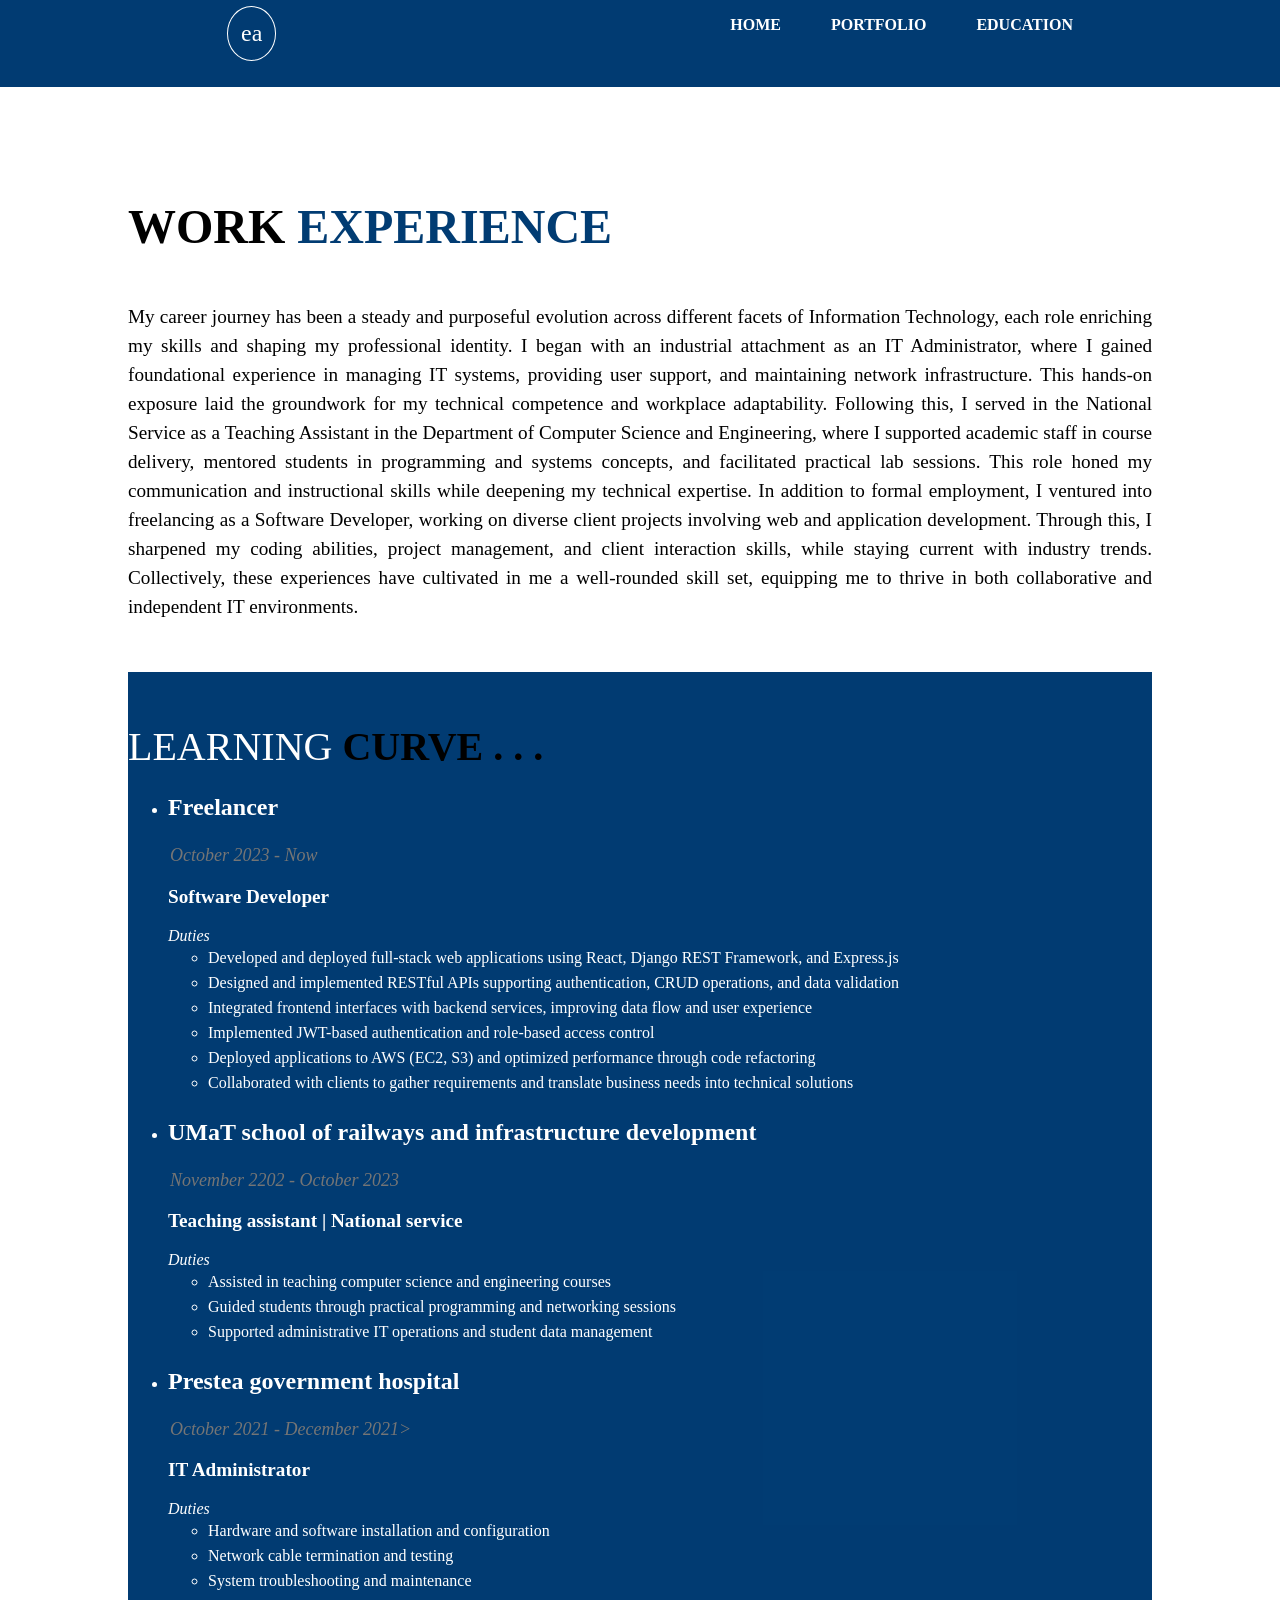
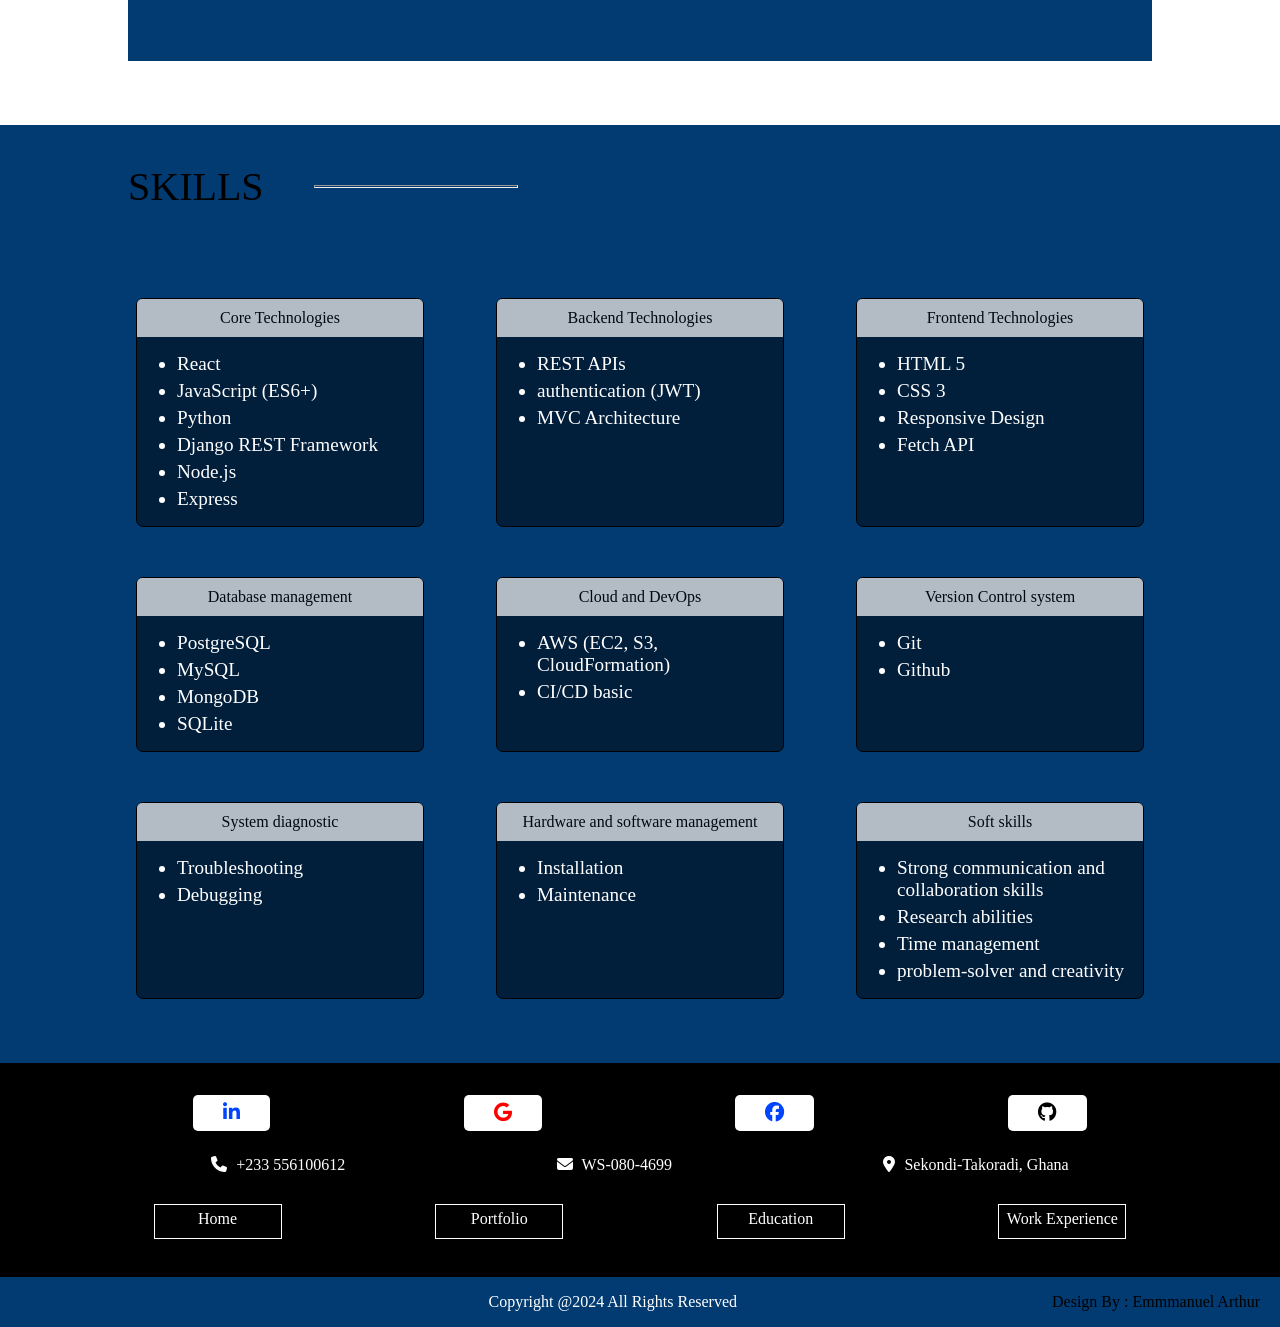
<file: work_experience.html>
<!DOCTYPE html>
<html lang="en">
<head>
    <meta charset="UTF-8">
    <meta name="viewport" content="width=device-width, initial-scale=1.0">
    <title>Work Experience</title>
    <link rel="stylesheet" href="./styles/home_styles.css">
    <link rel="stylesheet" href="./styles/work_experience-styles.css">
    <link rel="stylesheet" href="https://cdnjs.cloudflare.com/ajax/libs/font-awesome/6.5.1/css/all.min.css">
</head>
<body>
    <nav>
        <div id="icon"><a href="./index.html">ea</a></div>
        <ul>
            <li><a href="./index.html">HOME</a></li>
            <li><a href="./project.html">PORTFOLIO</a></li>
            <li><a href="./education.html">EDUCATION</a></li>
        </ul>
        <i class="fa fa-bars" id="menu-icon" onclick="showMenu()"></i>
    </nav>
    <div id="work-experience-header">
        <p class="p-h8">WORK <strong style="color: #003b72fe;">EXPERIENCE</strong></p>
        <p class="work-bio">My career journey has been a steady and purposeful evolution across different facets of Information Technology, each role enriching my skills and shaping my professional identity. I began with an industrial attachment as an IT Administrator, where I gained foundational experience in managing IT systems, providing user support, and maintaining network infrastructure. This hands-on exposure laid the groundwork for my technical competence and workplace adaptability.
            Following this, I served in the National Service as a Teaching Assistant in the Department of Computer Science and Engineering, where I supported academic staff in course delivery, mentored students in programming and systems concepts, and facilitated practical lab sessions. This role honed my communication and instructional skills while deepening my technical expertise.  
            In addition to formal employment, I ventured into freelancing as a Software Developer, working on diverse client projects involving web and application development. Through this, I sharpened my coding abilities, project management, and client interaction skills, while staying current with industry trends. Collectively, these experiences have cultivated in me a well-rounded skill set, equipping me to thrive in both collaborative and independent IT environments.
        </p>
        <div id="work-experience-list">
            <p class="p-h9">LEARNING <strong style="color: #000;">CURVE . . .</strong></p>
            <ul>
                <li>
                    <p class="p-h11">Freelancer</p>
                    <p class="work-date">October 2023 - Now</p>
                    <p class="work-title">Software Developer</p>
                    <i>Duties</i>
                    <ul class="dutie-list">
                        <li>Developed and deployed full-stack web applications using React, Django REST Framework, and Express.js</li>
                        <li>Designed and implemented RESTful APIs supporting authentication, CRUD operations, and data validation</li>
                        <li>Integrated frontend interfaces with backend services, improving data flow and user experience</li>
                        <li>Implemented JWT-based authentication and role-based access control</li>
                        <li>Deployed applications to AWS (EC2, S3) and optimized performance through code refactoring</li>
                        <li>Collaborated with clients to gather requirements and translate business needs into technical solutions</li>
                    </ul>
                </li>
                <li>
                    <p class="p-h11">UMaT school of railways and infrastructure development</p>
                    <p class="work-date">November 2202 - October 2023</p>
                    <p class="work-title">Teaching assistant | National service</p>
                    <i>Duties</i>
                    <ul class="dutie-list">
                        <li>Assisted in teaching computer science and engineering courses</li>
                        <li>Guided students through practical programming and networking sessions</li>
                        <li>Supported administrative IT operations and student data management</li>
                    </ul>
                </li>
                <li>
                    <p class="p-h11">Prestea government hospital</p>
                    <p class="work-date">October 2021 - December 2021></p>
                    <p class="work-title">IT Administrator</p>
                    <i>Duties</i>
                    <ul class="dutie-list">
                        <li>Hardware and software installation and configuration</li>
                        <li>Network cable termination and testing</li>
                        <li>System troubleshooting and maintenance</li>
                    </ul>
                </li>
            </ul>
        </div>
 
    </div>
    <div class="skills-container">
        <div class="head-title-containter">
            <p class="p-h9">SKILLS</p>
            <hr class="title-line">
        </div>
        <div class="skills">
            <div>
                <p class="p-h10">Core Technologies</p>
                <ul>
                    <li>React</li>
                    <li>JavaScript (ES6+)</li>
                    <li>Python</li>
                    <li>Django REST Framework</li>
                    <li>Node.js</li>
                    <li>Express</li>
                </ul>
            </div>
            <div>
                <p class="p-h10">Backend Technologies</p>
                <ul>
                    <li>REST APIs</li>
                    <li>authentication (JWT)</li>
                    <li>MVC Architecture</li>
                </ul>
            </div>
            <div>
                <p class="p-h10">Frontend Technologies</p>
                <ul>
                    <li>HTML 5</li>
                    <li>CSS 3</li>
                    <li>Responsive Design</li>
                    <li>Fetch API</li>
                </ul>
            </div>
        </div>
        <div class="skills">
            <div>
                <p class="p-h10">Database management</p>
                <ul>
                    <li>PostgreSQL</li>
                    <li>MySQL</li>
                    <li>MongoDB</li>
                    <li>SQLite</li>
                </ul>
            </div>
            <div>
                <p class="p-h10">Cloud and DevOps</p>
                <ul>
                    <li>AWS (EC2, S3, CloudFormation)</li>
                    <li>CI/CD basic</li>
                </ul>
            </div>
            <div>
                <p class="p-h10">Version Control system</p>
                <ul>
                    <li>Git</li>
                    <li>Github</li>
                </ul>
            </div>
        </div>
        <div class="skills">
            <div>
                <p class="p-h10">System diagnostic</p>
                <ul>
                    <li>Troubleshooting</li>
                    <li>Debugging</li>
                </ul>
            </div>
            <div>
                <p class="p-h10">Hardware and software management</p>
                <ul>
                    <li>Installation</li>
                    <li>Maintenance</li>
                </ul>
            </div>
            <div>
                <p class="p-h10">Soft skills</p>
                <ul>
                    <li>Strong communication and collaboration skills</li>
                    <li>Research abilities</li>
                    <li>Time management</li>
                    <li>problem-solver and creativity</li>
                </ul>
            </div>
        </div>
    </div>
    <footer>
        <div id="socials">
            <a href="https://www.linkedin.com/in/dhaka-art" target="_blank"><i class="fa-brands fa-linkedin-in"></i></a>
            <a href="mailto:arthuremmanuel45@gmail.com" target="_blank"><i class="fa-brands fa-google"></i></a>
            <a href="https://www.facebook.com/share/196Rp4WnuY/ " target="_blank"><i class="fa-brands fa-facebook"></i></a>
            <a href="https://www.github.com/Arthur-Emmanuel45" target="_blank"><i class="fa-brands fa-github"></i></a>
        </div>
        <div id="address">
            <p><i class="fa-solid fa-phone"></i> +233 556100612</p>
            <p><i class="fa-solid fa-envelope"></i> WS-080-4699</p>
            <p><i class="fa-solid fa-location-dot"></i> Sekondi-Takoradi, Ghana</p>
        </div>        
        <div id="footer-nav">           
            <a href="./index.html">Home</a>
            <a href="./project.html">Portfolio</a>
            <a href="./education.html">Education</a>
            <a href="./work_experience.html">Work Experience</a>
        </div>
    </footer>
    <div id="rights">
        <p>Copyright @2024 All Rights Reserved</p>
        <p>Design By : Emmmanuel Arthur</p>
    </div>
    <script src="./home_script.js"></script>
</body>
</html>
</file>
<file: styles/home_styles.css>
body {
    margin: 0;
    padding: 0;
    background-color: #003b72fe;
    font-family: Georgia, 'Times New Roman', Times, serif;
}
* {
    box-sizing: border-box;
}
header {
    height: 80vh;
    background-image: url("../image/backgrounds/front_bg.jpg");
    background-size: cover;
    background-repeat: no-repeat;
    background-position: center;
    color: #fff;
}
nav {
    display: flex;
    justify-content: space-around;
}
#icon {
    font-size: 1.5em;
    border: 1px solid #fff;
    border-radius: 100%;
    padding: 13px;
    margin-top: 0.5%;
    margin-left: 20px;
}
#icon a {
    color: #fff;
    text-decoration: none;
}
#icon:hover {
    cursor: pointer;
    background-color: #1400858c;
}
nav ul {
    display: flex;
    gap: 50px;
    justify-content: space-evenly;
    list-style: none;
    font-family: Georgia, 'Times New Roman', Times, serif;
}
nav ul li a {
    text-decoration: none;
    font-weight: 700;
    font-family: cursive;
    display: block;
    text-align: center;
    color: #fff
}
nav ul li a:hover {
    border-bottom: 2px solid #fff;
}
i#menu-icon.fa.fa-bars {
    display: none;
}
.slide {
    display: none;
    width: 100%;
}

.fade {
    animation: fadeEffect 1s ease-in-out;
}

.outer-box, .inner-box {
    width: 80%;
    height: 30%;
    position: absolute;
    top: 15%;
    left: 5%;
    border-top-right-radius: 10%;
    margin: 2% 3%;
}
.outer-box {
    display: flex;
    justify-content: space-between;
    background-color: #fff;
    color: #000;
    padding: 0 3%;
    letter-spacing: 2px;
}
.bio_message {
    padding: 10px;
}
.reach_out {
    display: flex;
    justify-content: space-between;
    gap: 20px;
    margin-top: 12px;
}
.reach_out a .fa-brands {
    font-size: 1.5em;
}
.inner-box {
    background-color: #00535e;
    top: 23%;
    left: 8%;
    padding: 10px;
}
.inner-box p:nth-child(1){
    font-size: 1.5em;
    padding-left: 10px;
}
.inner-box p:nth-child(2){
    letter-spacing: 1px;
    line-height: 25px;
    font-size: 1em;
}
.p-tag-text {
    color: #000;
}
@keyframes fadeEffect {
    0% {opacity: 0;}
    50% {opacity: 0.5}
    100% {opacity: 1}
}
#aboutMe-container {
    height: auto;
    padding-top: 85px;
    background-image: url("../image/backgrounds/leone-venter-VieM9BdZKFo-unsplash.jpg");
    background-repeat: no-repeat;
    background-size: cover;
    background-position: center;
    padding: 10px;
    font-size: 1.1em;
}
#aboutMe-details {
    width: 90%;
    height: 100%;
    background-color: #fff;
    font-size: 1.1em;
    margin: auto;
    padding: 10px 15px;
}
h1, h2 {
    font-family: 'Lucida Sans', 'Lucida Sans Regular', 'Lucida Grande', 'Lucida Sans Unicode', Geneva, Verdana, sans-serif;
    text-align: center;
    font-size: 2em;
    margin-top: 0;
}
#aboutMe-details p {
    font-family:'Times New Roman', Times, serif;
    font-size: 1em;
    margin-top: 5px;
    text-align: justify;
}
#aboutMe-details p:nth-child(4) {
    margin-bottom: 20px;
}
h2 {
    color: #fff;
    padding: 10px;
}
.portfolio-container {
    text-align: center;
    width: 80%;
    background-color: #e7e7e7;
    margin: 2% auto;
    padding: 1% 2% 3%;
    border-radius: 5px;
}
.prot-container-2 {
    margin: 10%;
    margin-bottom: 0;
}
.portfolio-dhakafash-img {
    width: 85%;
    margin: 40px auto 10px
}
.portfolio-dhakafash-img img {
    width: 100%;
    height: 100%;
}
#socials {
    display: flex;
    justify-content: space-evenly;
    font-size: 1.2em;
}
h3 {
    margin: 0;
    font-size: 1.5em;
}
.design_year {
    margin: 5px;
    font-style: italic;
}
h4 {
    margin: 5px;
}
.tools_list {
    letter-spacing: 0.5px;
    line-height: 25px;
    margin-bottom: 30px;
}
.portfolio-container button {
    border: none;
    background-color: #003b72fe;
    border-radius: 18px;
    padding: 13px 53px;
    font-size: 1em;
}
.more-project-button {
    width: 200px;
    margin: 60px 45%;
}
.more-project-button a{
    background-color: #fff;
    border: 1px solid black;
    padding: 10px;
    color: black;
    text-decoration: none;
    font-size: 1.2em;
    font-family: cursive;
    font-weight: bold;

}
.portfolio-container button a {
    text-decoration: none;
    color: #fff;
    font-size: 1.2em;
    display: inline-block;
}
.portfolio-container button:hover, .more-project-button a:hover {
    background-color: #004f99d2;
    cursor: pointer;
}
#contact-container {
    height: 100vh;
    background-image: url("../image/backgrounds/contact_background_person.jpg");
    background-repeat: no-repeat;
    background-size: cover;
    background-position-y: center;
    padding-top: 5px;
}
#contact {
    background-color: #fff;
    width: 40%;
    margin: 5% 55% 0;
    border-radius: 5px;
    padding-bottom: 20px;
}
h6 {
    text-align: center;
    font-family: cursive;
    font-size: 2.5em;
    padding-top: 15px;
    margin-bottom: 20px;
}

.form-input {
    display: flex;
    width: 60%;
    margin: 20px auto;
 }
input {
    padding: 10px;
    border: 1px solid black;
    background-color: #fff;
    width: 100%;
}
.form-input input::placeholder {
    padding-left: 20px;
}
.input-icon {
    position: relative;
    top: 10px;
    left: 20px;
}
textarea {
    font-size: 1.2em;
    margin: 30px auto;
    background-color: aliceblue;
    border: 1px solid black;
    border-top-right-radius: 15px;
    border-bottom-right-radius: 15px;
    width: 60%;
    display: block;
}

form button {
    background-color: #fff;
    display: block;
    margin: auto;
    padding: 10px;
    border: 1px solid black;
    font-size: 1.3em;
    width: 30%;
}
form button:hover {
    background-color: black;
    color: white;
    cursor: pointer;
}
form button:active {
    color: black;
    background-color: aliceblue;
}

#alert {
    width: 50%;
    text-align: center;
    margin: auto;
    padding: 5px;
    background-color: rgba(34, 255, 5, 0.75);
    word-spacing: 5px;
    letter-spacing: 3px;
    display: none;
}
#socials .fa, #socials .fa-brands {
    background-color: #fff;
    padding: 8px 30px;
    border-radius: 5px;
}
#socials a {
    color: black;
}
#socials .fa:hover, #socials .fa-brands:hover {
    cursor: pointer;
    background-color: #3b8fc0;
}
footer {
    background-color: black;
    padding: 32px 0 8px;
}
#footer-nav, #address {
    display: flex;
    justify-content: space-evenly;
    margin: 30px 0;
}
#footer-nav a {
    text-decoration: none;
    width: 10%;
    text-align: center;
    color: #fff;
    border: 1px solid white;
    padding: 5px;
    padding-bottom: 10px;
}
#footer-nav a:hover {
    background-color: #3b8fc0;
    color: black;
    border: none;
}

footer p {
    color: white;
    margin: 25px 0 0;
    text-align: center;
}
.fa-facebook, .fa-linkedin-in {
    color: #0044ff;
}
.fa-google {
    color: #ff0000;
}
.fa-github {
    color: #000;
}
#rights {
    display: flex;
    justify-content: flex-end;
    gap: 25%;
    padding-right: 20px;
    color: #fff;
}
#address {
    margin: 0;
}
.fa-solid {
    margin-right: 5px;
}
#rights p:nth-child(2) {
    color: #000;
}
@media (min-width: 767px) and (max-width: 1199px) {
    #aboutMe-container {
        height: auto;
        padding: 20px;
    }
    #aboutMe-details {
        width: 90%;
    }
    .more-project-button {
        width: 25%;
        margin: 60px auto;
    }
    #contact-container {
        background-position: center;
    }
    #contact {
        width: 70%;
        height: 70%;
        margin-left: 15%;    
        opacity: 0.85;
    }
    #footer-nav a {
        width: 20%;
    }
    #rights {
        justify-content: space-between;
        margin: auto 10px;
    }
}
@media (max-width: 767px) {
    #icon {
        margin-top: 2%;
    }
    i#menu-icon.fa.fa-bars {
        display: block;
    }
    .fa-bars, .fa-times {
        display: block;
        cursor: pointer;
        font-size: 2em;
        margin-top: 3%;
        color: #fff;
    }
    nav ul {
        position: absolute;
        top: 7%;
        left: 0;
        z-index: 1000;
        padding: 0;
        flex-direction: column;
        background-color: #004f99;
        width: 100%;
        height:40vh;
        gap: 10px;
        transform: scaleY(0);
        transform-origin: top;
        opacity: 0;
        transition: transform 0.35s ease, opacity 0.35s ease;
    }
    .mobile-nav-show {
        transform: scaleY(1);
        opacity: 1;
    }
    nav ul li a {
        color: #fff;
        text-align: center;
        width: 70%;
        margin: auto;
        padding: 15px;
        border: 1px solid #fff;
    }
    nav ul li a:active{
        background-color: #0044ff;
    }
    .outer-box, .inner-box {
        height: 40%;
    }
    #aboutMe-container {
        font-size: 0.7em;
        padding: 5px;
        height: auto;
    }
    #aboutMe-details {
        width: 100%;
        padding: 10px;
    }
    .portfolio-container{
        width: 100%;
    }
    .prot-container-2{
        margin: 20% 0 0 0;
    }
    .more-project-button {
        width: 50%;
        margin: 60px auto;
    }
    #contact-container {
        position: relative;
        z-index: -1;
        height: 100vh;
        background-position-x: -10em;
    }
    #contact {
        width: 92%;
        opacity: 0.85;
        margin: 40% auto;
    }
    input, textarea {
        width: 80%;
    }
    #footer-nav a {
        width: 30%;
        font-size: 15px;
        border: none;
    }
    #address p{
        font-size: 11px;
    }
    #rights {
        flex-direction: column;
        align-items: center;
        padding: 0;
    }
    #rights p:nth-child(2) {
        margin: 0;
    }
}
</file>
<file: styles/work_experience-styles.css>
#work-experience-header {
    background-color: #fff;
    padding: 5% 10%;
    margin-top: 2%;
}
.p-h8 {
    font-size: 3em;
    font-weight: bold;
}
.work-bio{
    font-size: 1.2em;
    margin: 10px 0 5% 0;
    line-height: 29px;
    text-align: justify;
}
#work-experience-list {
    background-color: #003b72fe;
    padding: 5% 0;
    color: #fff;
}
.p-h9 {
    margin: 0;
    font-size: 2.5em;
}
.p-h11 {
    font-size: 1.5em;
    font-weight: bolder;
}
.work-date {
    margin: 2px;
    font-style: italic;
    color: #757575;
    font-size: 18px;
}
.work-title {
    font-weight: bolder;
    font-size: 1.2em;
    font-family: cursive;
}
.dutie-list {
    margin-bottom: 1%;
}
.dutie-list li {
    line-height: 25px;
}
.head-title-containter {
    display: flex;
    padding: 3% 10%;
}
.skills-container {
    padding-bottom: 5%;
}
.title-line {
    width: 20%;
    height: 3px;
    margin: auto 50px;
}
.skills ul li {
    margin: 5px 0;
    font-size: 1.2em;
    color: #fff;
}
.skills {
    display: flex;
    justify-content: space-evenly;
    padding: 0 5%;
}

.skills div {
    border: 1px solid black;
    border-radius: 7px;
    background-color: #0000007c;
    width: 25%;
    height: auto;
    margin-top: 50px;
}
.p-h10 {
    background-color: #fff;
    margin: auto;
    padding: 10px;
    border-top-right-radius: 5px;
    border-top-left-radius: 5px;
    opacity: 0.7;
    text-align: center;
}
@media (min-width: 767px) and (max-width: 1199px) {
    .skills {
        flex-wrap: wrap;
        padding: 0;
    }
    .skill div {
        width: 30%;
    }
    .p-h10 {
        font-size: 19px;
        padding: 3px;
    }
}
@media (max-width: 767px) {
    #work-experience-header {
        padding: 3%;
    }
    .p-h8, .p-h9 {
        font-size: 1.5em;
    }
    .p-h11 {
        font-size: 1.5em;
    }
    .dutie-list {
        padding: 2px;
        margin-bottom: 5%;
    }
    .skills {
        flex-direction: column;
    }
    .skills div {
        width: auto;
    }
}
</file>
